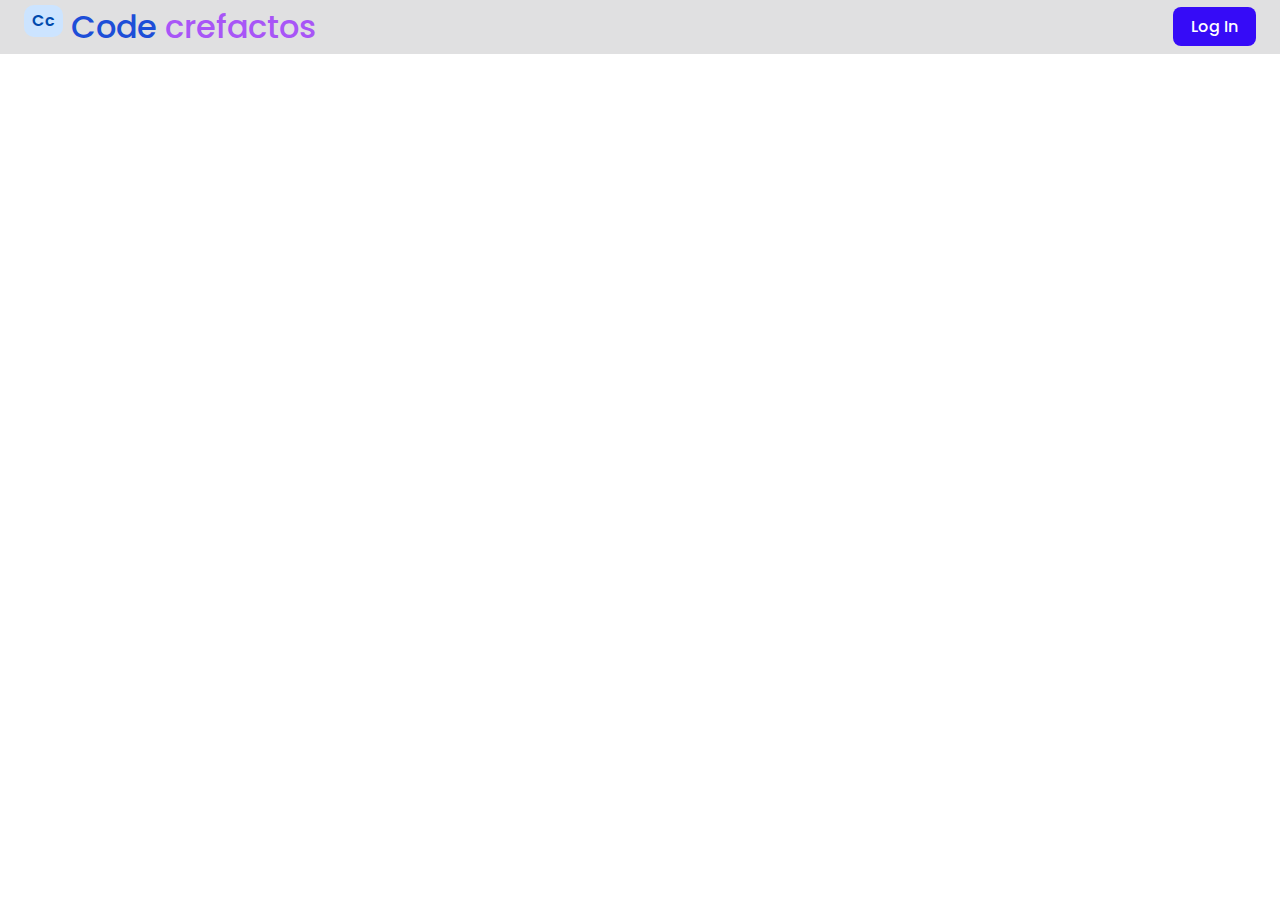
<file: index.html>
<!DOCTYPE html>
<html lang="en">
<head>
    <meta charset="UTF-8">
    <meta name="viewport" content="width=device-width, initial-scale=1.0">
    <title>Code crefactos</title>
    <link rel="stylesheet" href="css/style.css">
    <link rel="stylesheet" href="css/all.min.css">
    <link rel="stylesheet" href="css/normalize.css">
    <link rel="stylesheet" href="css/bootstrap.min.css">
    <link href="https://fonts.googleapis.com/css2?family=Poppins:wght@400;500;600&display=swap" rel="stylesheet">
</head>
<body>
    <!--Start Nav-->
    <nav class="navbar bg-navcolor px-4 d-flex justify-content-between align-items-center">
    <div class="d-inline-flex align-items-center">
      <span class="icon-box px-2 py-1 me-2">Cc</span>
      <h2 class="m-0">
        <span class="blue">Code</span> <span class="purple">crefactos</span>
      </h2>
    </div>
        <div class="nav-link">
        <a href="login.html" class="login-btn">Log In</a>
    </div>
  </nav>
    <!--End Nav-->
</body>
</html>
</file>
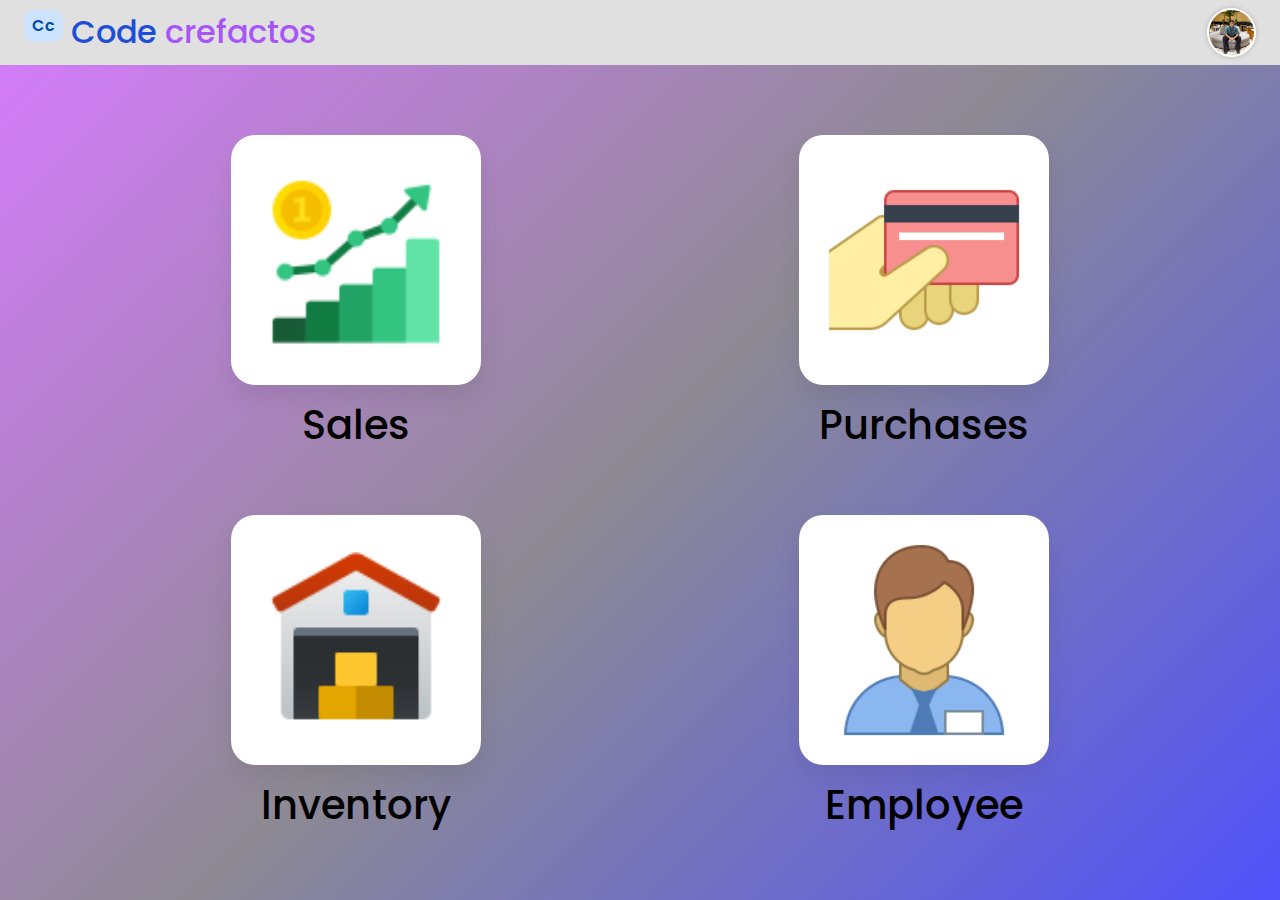
<file: home.html>
<!DOCTYPE html>
<html lang="en">
<head>
  <meta charset="UTF-8">
  <meta name="viewport" content="width=device-width, initial-scale=1.0">
  <title>Home Page</title>
  <link rel="stylesheet" href="css/home.css">
  <link rel="stylesheet" href="css/all.min.css">
  <link rel="stylesheet" href="css/normalize.css">
  <link rel="stylesheet" href="css/bootstrap.min.css">
  <link href="https://fonts.googleapis.com/css2?family=Poppins:wght@400;500;600&display=swap" rel="stylesheet">

</head>
<body>
    <!--Start Nav-->
    <nav class="navbar bg-navcolor px-4 d-flex justify-content-between align-items-center">
    <!-- Left side -->
    <div class="d-inline-flex align-items-center">
      <span class="icon-box px-2 py-1 me-2">Cc</span>
      <h2 class="m-0">
        <span class="blue">Code</span> <span class="purple">crefactos</span>
      </h2>
    </div>

    <!-- Right side: Profile image -->
    <div class="profile-img">
      <img src="images/file.enc" alt="Profile" class="rounded-circle" width="49" height="49">
    </div>
  </nav>
    <!--End Nav-->
    <!--Start Cards-->
    <section class="cards-section">
    <div class="cards-grid container">
    <!-- Card 1 -->
    <div class="card-item">
      <div class="card-box">
        <img src="images/saleshome.png" alt="Sales">
      </div>
      <div class="card-label">Sales</div>
    </div>

    <!-- Card 2 -->
    <div class="card-item">
      <div class="card-box">
        <img src="images/purchaseshome.png" alt="Purchases">
      </div>
      <div class="card-label">Purchases</div>
    </div>

    <!-- Card 3 -->
    <div class="card-item">
      <div class="card-box">
        <img src="images/inventoryhome.png" alt="Inventory">
      </div>
      <div class="card-label">Inventory</div>
    </div>

    <!-- Card 4 -->
    <div class="card-item">
      <div class="card-box">
        <img src="images/employeehome.png" alt="Employee">
      </div>
      <div class="card-label">Employee</div>
    </div>
  </div>
</section>
    <!--End Cards-->
</body>
</html>
</file>
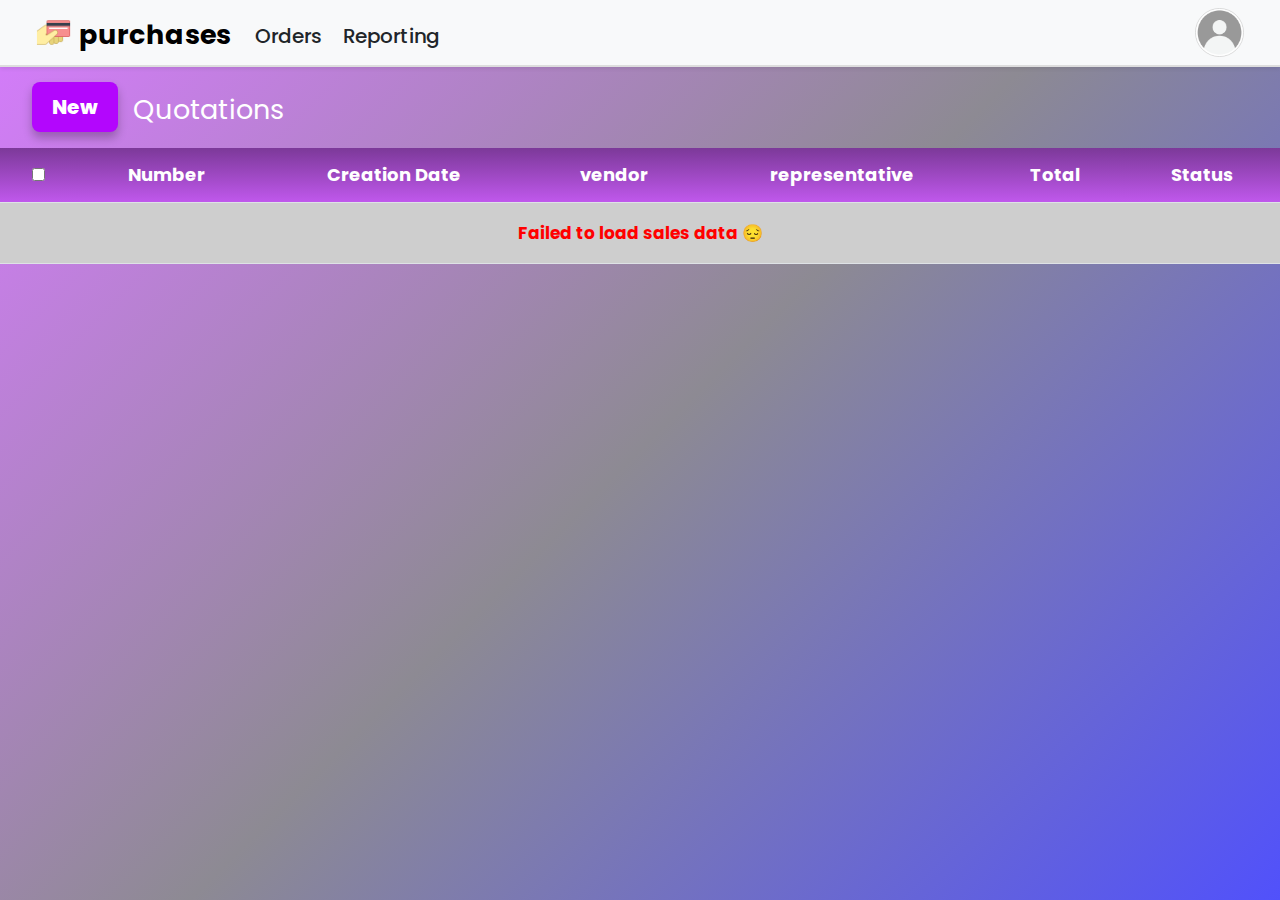
<file: purchases.html>
<!DOCTYPE html>
<html lang="en">
<head>
  <meta charset="UTF-8" />
  <meta name="viewport" content="width=device-width, initial-scale=1.0" />
  <title>Code crefactos | purchases</title>
  <link rel="stylesheet" href="css/purchases.css" />
  <link rel="stylesheet" href="css/all.min.css">
  <link rel="stylesheet" href="css/normalize.css">
  <link rel="stylesheet" href="css/bootstrap.min.css">
  <link href="https://fonts.googleapis.com/css2?family=Poppins:wght@400;500;600&display=swap" rel="stylesheet">
</head>
<body>
<!--Start Navbar-->
<nav class="navbar navbar-expand-lg bg-light px-4 shadow-sm">
  <div class="container-fluid">
    <!-- Left side -->
    <div class="d-flex align-items-center">
      <img src="images/purchaseshome.png" alt="Sales Icon" width="35" class="me-2">
      <h5 class="fw-bold mb-0 me-4">purchases</h5>
      <a href="purchasesorder.html" class="nav-link me-3">Orders</a>
      <a href="#" class="nav-link ">Reporting</a>
    </div>

    <!-- Right side -->
    <div class="d-flex align-items-center">
      <img src="images/profile.webp" alt="Profile" class="profile-img ms-2">
    </div>
  </div>
</nav>
<!--End Navbar-->
<!-- Header Buttons -->
<div class="header d-flex flex-wrap align-items-center">
    <button class="header-n">New</button>
    <h6>Quotations</h6>
</div>

<!--Start Table -->
<section class="table-section py-3">
 <div class="table-responsive">
  <table class="table custom-table text-center align-middle w-100">
    <thead>
      <tr>
        <th>
          <input type="checkbox" id="selectAll" />
        </th>
        <th>Number</th>
        <th>Creation Date</th>
        <th>vendor</th>
        <th>representative</th>
        <th>Total</th>
        <th>Status</th>
      </tr>
    </thead>
    <tbody>
      <tr>
        <td><input type="checkbox" class="row-check" /></td>
        <td>001</td>
        <td>Oct 19, 4:07 AM</td>
        <td>Deco Addict</td>
        <td>Mitchell Admin</td>
        <td class="speciall">$273,654.00</td>
        <td><button class="statu"><a href="purchasesorder.html">purchases Order</a></button></td>
      </tr>
      <tr>
        <td><input type="checkbox" class="row-check" /></td>
        <td>002</td>
        <td>Oct 19, 4:07 AM</td>
        <td>Deco Addict</td>
        <td>Mitchell Admin</td>
        <td class="speciall">$273,654.00</td>
        <td><button class="statu"><a href="purchasesorder.html">purchases Order</a></button></td>
      </tr>
      <tr>
        <td><input type="checkbox" class="row-check" /></td>
        <td>003</td>
        <td>Oct 19, 4:07 AM</td>
        <td>Deco Addict</td>
        <td>Mitchell Admin</td>
        <td class="speciall">$273,654.00</td>
        <td><button class="statu"><a href="purchasesorder.html">purchases Order</a></button></td>
      </tr>
      <tr>
        <td><input type="checkbox" class="row-check" /></td>
        <td>004</td>
        <td>Oct 19, 4:07 AM</td>
        <td>Deco Addict</td>
        <td>Mitchell Admin</td>
        <td class="speciall">$273,654.00</td>
        <td><button class="statu"><a href="purchasesorder.html">purchases Order</a></button></td>
      </tr>
      <tr>
        <td><input type="checkbox" class="row-check" /></td>
        <td>005</td>
        <td>Oct 19, 4:07 AM</td>
        <td>Deco Addict</td>
        <td>Mitchell Admin</td>
        <td class="speciall">$273,654.00</td>
        <td><button class="statu"><a href="purchasesorder.html">purchases Order</a></button></td>
      </tr>
      <tr>
        <td><input type="checkbox" class="row-check" /></td>
        <td>006</td>
        <td>Oct 19, 4:07 AM</td>
        <td>Deco Addict</td>
        <td>Mitchell Admin</td>
        <td class="speciall">$273,654.00</td>
        <td><button class="statu"><a href="purchasesorder.html">purchases Order</a></button></td>
    </tbody>
  </table>
 </div>
</section>

<!--End Table -->
  <script src="js/bootstrap.bundle.js"></script>
  <script src="js/bootstrap.bundle.js.map"></script>
  <script src="js/purchases.js"></script>
</body>
</file>
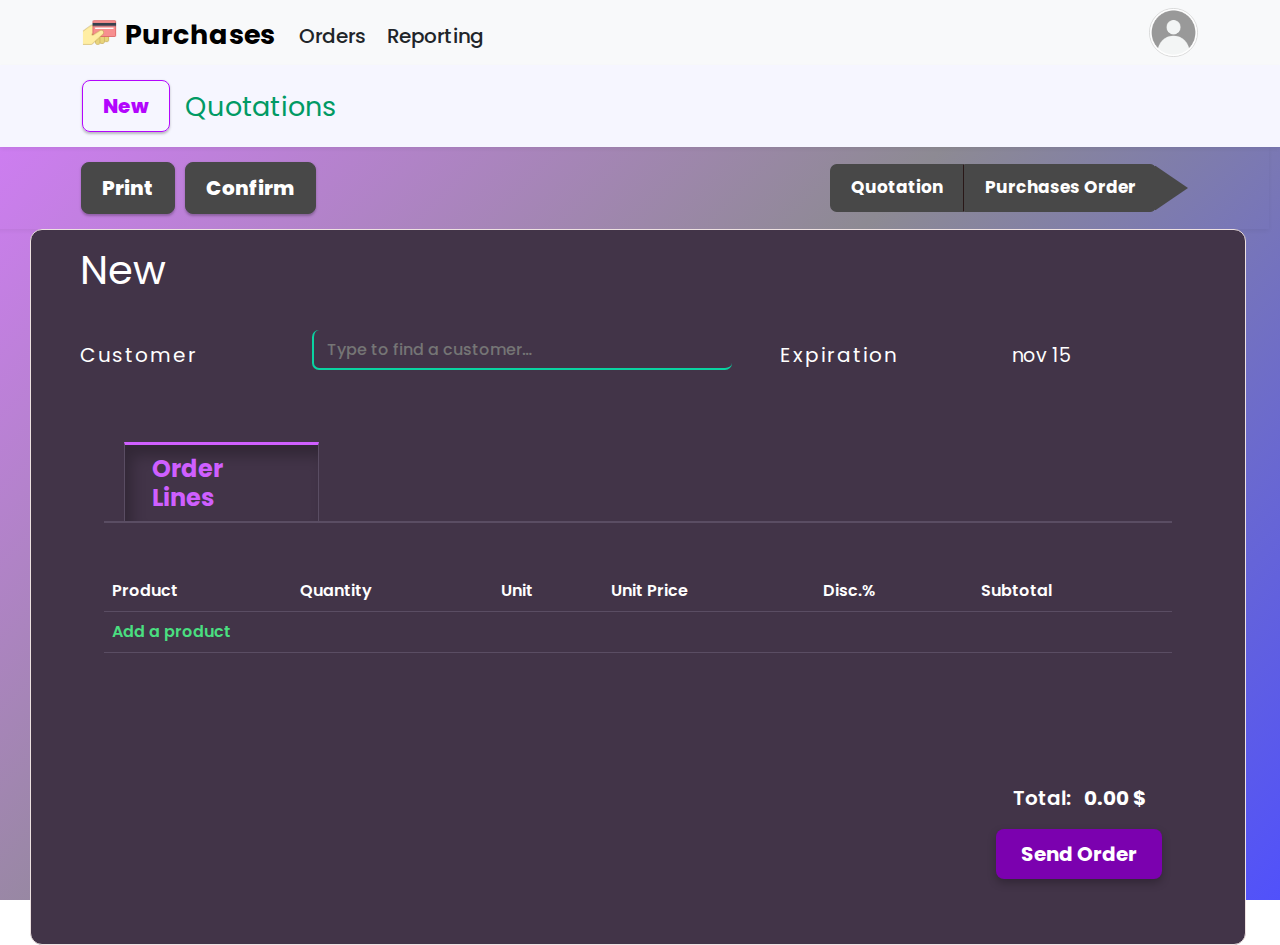
<file: purchasesorder.html>
<!DOCTYPE html>
<html lang="en">
<head>
  <meta charset="UTF-8" />
  <meta name="viewport" content="width=device-width, initial-scale=1.0" />
  <title>Code crefactos | Purchases Order</title>
  <link rel="stylesheet" href="css/purchasesorder.css"/>
  <link rel="stylesheet" href="css/all.min.css">
  <link rel="stylesheet" href="css/normalize.css">
  <link rel="stylesheet" href="css/bootstrap.min.css">
  <link href="https://fonts.googleapis.com/css2?family=Poppins:wght@400;500;600&display=swap" rel="stylesheet">
</head>
<body>
<!--Start Navbar-->
<nav class="navbar navbar-expand-lg bg-light px-4 shadow-sm">
  <div class="container">
    <!-- Left side -->
    <div class="d-flex align-items-center">
      <img src="images/purchaseshome.png" alt="Sales Icon" width="35" class="me-2">
      <h5 class="fw-bold mb-0 me-4">Purchases</h5>
      <a href="#" class="nav-link me-3">Orders</a>
      <a href="#" class="nav-link ">Reporting</a>
    </div>

    <!-- Right side -->
    <div class="d-flex align-items-center">
      <img src="images/profile.webp" alt="Profile" class="profile-img ms-2">
    </div>
  </div>
</nav>
<!--End Navbar-->
<!--Start Header Section -->
<div class="header w-100">
  <div class="container d-flex flex-wrap align-items-center">
    <button class="header-n">New</button>
    <h6>Quotations</h6>
  </div>
</div>
<!-- End Header Section -->
<!-- Start Second Header -->
<div class="second-header-bar w-100">
  <div class="container d-flex justify-content-between align-items-center">
    <!-- Left Buttons -->
    <div class="second-header d-flex">
      <button class="header-s trable">Print</button>
      <button class="header-s">Confirm</button>
    </div>

    <!-- Right Buttons -->
    <div class="header-t d-flex">
      <a href="salesorder.html" class="quotation-tab-link">
        <button type="button" class="tab-arrow-left">Quotation</button>
      </a>
      <a href="salesorder.html" class="quotation-tab-link">
        <button type="button" class="tab-arrow-right">Purchases Order</button>
      </a>
    </div>
  </div>
</div>
<!-- End Second Header -->
 <!--Start Table-->
    <div class="prodacts">
        <div class="container">
            <h2 class="d-block headd">New</h2>
            <div class="d-grid gap-5" style="grid-template-columns: repeat(4, 1fr);">
                <a href="" class="customer-label">Customer</a>
                <input class="customer-input" type="text" placeholder="Type to find a customer…" />
                <a href="" class="expiration-label">Expiration</a>
                <h5 class="nov-label">nov 15</h5>
            </div>
            <!-- Order Lines Section -->
            <div class="order-section p-4 rounded mt-5">
            <!-- Title -->
            <h5 class="order-label">
                Order Lines
            </h5>
            <!-- Border تحت العنوان -->
            <div class="title-border"></div>
            <!-- Table -->
            <div class="table-responsive mt-5">
                <table class="table tab-main align-middle mb-3 w-100">
                <thead class="tab-labels">
                    <tr>
                    <th>Product</th>
                    <th>Quantity</th>
                    <th>Unit</th>
                    <th>Unit Price</th>
                    <th>Disc.%</th>
                    <th>Subtotal</th>
                    </tr>
                </thead>
                <tbody>
                    <tr>
                    <td colspan="6">
                        <a href="#" class="text-success fw-semibold text-decoration-none">Add a product</a>
                    </td>
                    </tr>
                </tbody>
                </table>
            </div>
            </div>

                <!-- Total -->
                <div class="d-flex flex-column align-items-end total-label">
                  <div>
                    <span class="me-2 fw-semibold text-white">Total:</span>
                    <span class="fw-bold text-white">0.00 $</span>
                  </div>
                  <div class="sendbutton mt-3">
                    <button id="sendOrder" class="btn btn-success">Send Order</button>
                  </div>
                </div>
                </div>
        </div>
    </div>
 <!--End Table-->
<script src="/js/purchaseeorder.js"></script>
</body>
</file>
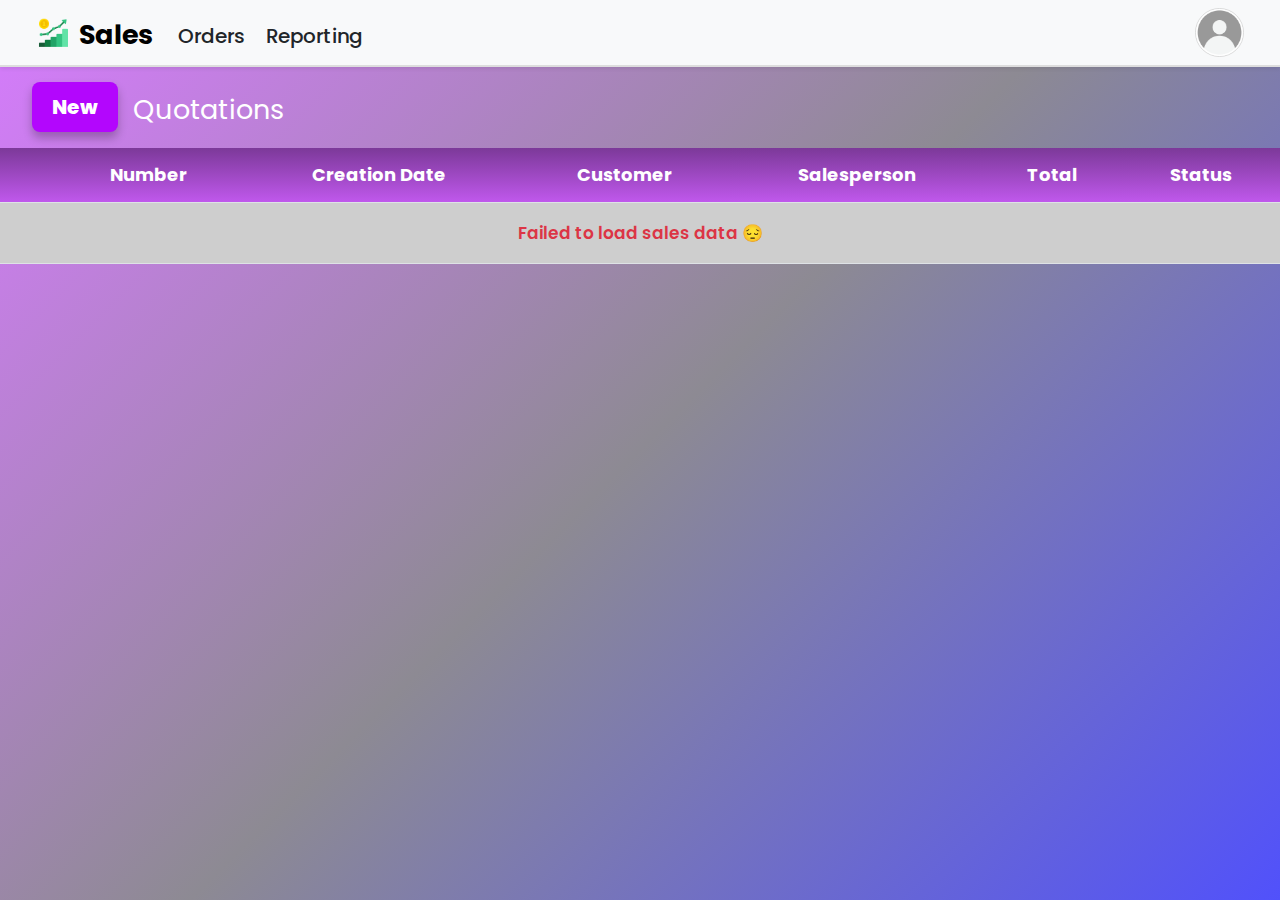
<file: sales.html>
<!DOCTYPE html>
<html lang="en">
<head>
  <meta charset="UTF-8" />
  <meta name="viewport" content="width=device-width, initial-scale=1.0" />
  <title>Code crefactos | Sales</title>
  <link rel="stylesheet" href="css/sales.css" />
  <link rel="stylesheet" href="css/all.min.css">
  <link rel="stylesheet" href="css/normalize.css">
  <link rel="stylesheet" href="css/bootstrap.min.css">
  <link href="https://fonts.googleapis.com/css2?family=Poppins:wght@400;500;600&display=swap" rel="stylesheet">
</head>
<body>
<!--Start Navbar-->
<nav class="navbar navbar-expand-lg bg-light px-4 shadow-sm">
  <div class="container-fluid">
    <!-- Left side -->
    <div class="d-flex align-items-center">
      <img src="images/saleshome.png" alt="Sales Icon" width="35" class="me-2">
      <h5 class="fw-bold mb-0 me-4">Sales</h5>
      <a href="salesorder.html" class="nav-link me-3">Orders</a>
      <a href="#" class="nav-link ">Reporting</a>
    </div>
    <!-- Right side -->
    <div class="d-flex align-items-center">
      <img src="images/profile.webp" alt="Profile" class="profile-img ms-2">
    </div>
  </div>
</nav>
<!--End Navbar-->
<!-- Start Header Buttons -->
<div class="header d-flex flex-wrap align-items-center">
    <button class="header-n">New</button>
    <h6>Quotations</h6>
</div>
<!-- End Header Buttons -->
<!--Start Table -->
<section class="table-section py-3">
 <div class="table-responsive">
  <table class="table custom-table text-center align-middle w-100">
    <thead>
      <tr>
        <th>
        </th>
        <th>Number</th>
        <th>Creation Date</th>
        <th>Customer</th>
        <th>Salesperson</th>
        <th>Total</th>
        <th>Status</th>
      </tr>
    </thead>
    <tbody id="salesTableBody">
      <tr>
        <td><input type="checkbox" class="row-check" /></td>
        <td>001</td>
        <td>Oct 19, 4:07 AM</td>
        <td>Deco Addict</td>
        <td>Mitchell Admin</td>
        <td class="speciall">$273,654.00</td>
        <td><button class="statu"><a href="salesorder.html">Sales Order</a></button></td>
      </tr>
      <tr>
        <td><input type="checkbox" class="row-check" /></td>
        <td>002</td>
        <td>Oct 19, 4:07 AM</td>
        <td>Deco Addict</td>
        <td>Mitchell Admin</td>
        <td class="speciall">$273,654.00</td>
        <td><button class="statu"><a href="salesorder.html">Sales Order</a></button></td>
      </tr>
      <tr>
        <td><input type="checkbox" class="row-check" /></td>
        <td>003</td>
        <td>Oct 19, 4:07 AM</td>
        <td>Deco Addict</td>
        <td>Mitchell Admin</td>
        <td class="speciall">$273,654.00</td>
        <td><button class="statu"><a href="salesorder.html">Sales Order</a></button></td>
      </tr>
      <tr>
        <td><input type="checkbox" class="row-check" /></td>
        <td>004</td>
        <td>Oct 19, 4:07 AM</td>
        <td>Deco Addict</td>
        <td>Mitchell Admin</td>
        <td class="speciall">$273,654.00</td>
        <td><button class="statu"><a href="salesorder.html">Sales Order</a></button></td>
      </tr>
      <tr>
        <td><input type="checkbox" class="row-check" /></td>
        <td>005</td>
        <td>Oct 19, 4:07 AM</td>
        <td>Deco Addict</td>
        <td>Mitchell Admin</td>
        <td class="speciall">$273,654.00</td>
        <td><button class="statu"><a href="salesorder.html">Sales Order</a></button></td>
      </tr>
      <tr>
        <td><input type="checkbox" class="row-check" /></td>
        <td>006</td>
        <td>Oct 19, 4:07 AM</td>
        <td>Deco Addict</td>
        <td>Mitchell Admin</td>
        <td class="speciall">$273,654.00</td>
        <td><button class="statu"><a href="salesorder.html">Sales Order</a></button></td>
      </tr>
    </tbody>
  </table>
 </div>
</section>

<!--End Table -->
  <script src="js/bootstrap.bundle.js"></script>
  <script src="js/bootstrap.bundle.js.map"></script>
  <script src="/js/sales.js"></script>
</body>
</file>
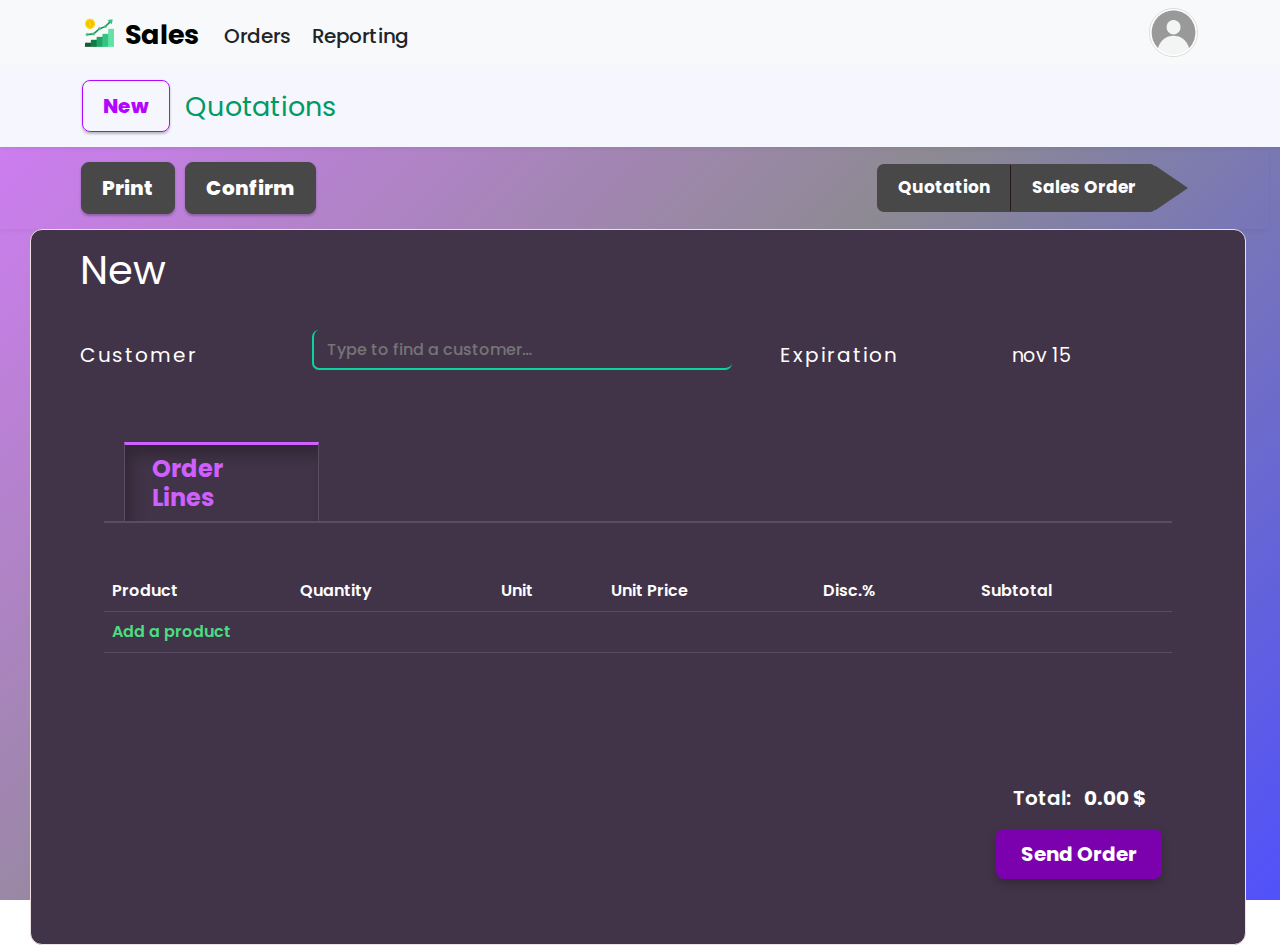
<file: salesorder.html>
<!DOCTYPE html>
<html lang="en">
<head>
  <meta charset="UTF-8" />
  <meta name="viewport" content="width=device-width, initial-scale=1.0" />
  <title>Code crefactos | Sales Order</title>
  <link rel="stylesheet" href="css/salesorder.css"/>
  <link rel="stylesheet" href="css/all.min.css">
  <link rel="stylesheet" href="css/normalize.css">
  <link rel="stylesheet" href="css/bootstrap.min.css">
  <link href="https://fonts.googleapis.com/css2?family=Poppins:wght@400;500;600&display=swap" rel="stylesheet">
</head>
<body>
<!--Start Navbar-->
<nav class="navbar navbar-expand-lg bg-light px-4 shadow-sm">
  <div class="container">
    <!-- Left side -->
    <div class="d-flex align-items-center">
      <img src="images/saleshome.png" alt="Sales Icon" width="35" class="me-2">
      <h5 class="fw-bold mb-0 me-4">Sales</h5>
      <a href="#" class="nav-link me-3">Orders</a>
      <a href="#" class="nav-link ">Reporting</a>
    </div>

    <!-- Right side -->
    <div class="d-flex align-items-center">
      <img src="images/profile.webp" alt="Profile" class="profile-img ms-2">
    </div>
  </div>
</nav>
<!--End Navbar-->
<!--Start Header Section -->
<div class="header w-100">
  <div class="container d-flex flex-wrap align-items-center">
    <button class="header-n">New</button>
    <h6>Quotations</h6>
  </div>
</div>
<!-- End Header Section -->
<!-- Start Second Header -->
<div class="second-header-bar w-100">
  <div class="container d-flex justify-content-between align-items-center">
    <!-- Left Buttons -->
    <div class="second-header d-flex">
      <button class="header-s trable">Print</button>
      <button class="header-s">Confirm</button>
    </div>

    <!-- Right Buttons -->
    <div class="header-t d-flex">
      <a href="salesorder.html" class="quotation-tab-link">
        <button type="button" class="tab-arrow-left">Quotation</button>
      </a>
      <a href="salesorder.html" class="quotation-tab-link">
        <button type="button" class="tab-arrow-right">Sales Order</button>
      </a>
    </div>
  </div>
</div>
<!-- End Second Header -->
 <!--Start Table-->
    <div class="prodacts">
        <div class="container">
            <h2 class="d-block headd">New</h2>
            <div class="d-grid gap-5" style="grid-template-columns: repeat(4, 1fr);">
                <a href="" class="customer-label">Customer</a>
                <input class="customer-input" type="text" placeholder="Type to find a customer…" />
                <a href="" class="expiration-label">Expiration</a>
                <h5 class="nov-label">nov 15</h5>
            </div>
            <!-- Order Lines Section -->
            <div class="order-section p-4 rounded mt-5">
            <!-- Title -->
            <h5 class="order-label">
                Order Lines
            </h5>
            <!-- Border تحت العنوان -->
            <div class="title-border"></div>
            <!-- Table -->
            <div class="table-responsive mt-5">
                <table class="table tab-main align-middle mb-3 w-100">
                <thead class="tab-labels">
                    <tr>
                    <th>Product</th>
                    <th>Quantity</th>
                    <th>Unit</th>
                    <th>Unit Price</th>
                    <th>Disc.%</th>
                    <th>Subtotal</th>
                    </tr>
                </thead>
                <tbody>
                    <tr>
                    <td colspan="6">
                        <a href="#" class="text-success fw-semibold text-decoration-none">Add a product</a>
                    </td>
                    </tr>
                </tbody>
                </table>
            </div>
            </div>

                <!-- Total -->
                <div class="d-flex flex-column align-items-end total-label">
                  <div>
                    <span class="me-2 fw-semibold text-white">Total:</span>
                    <span class="fw-bold text-white">0.00 $</span>
                  </div>
                  <div class="sendbutton mt-3">
                    <button id="sendOrder" class="btn btn-success">Send Order</button>
                  </div>
                </div>
                </div>
        </div>
    </div>
<!--End Table-->
<!-- Popup Modal -->
<div id="responseModal" class="modal-overlay d-none">
  <div class="modal-box">
    <button id="closeModal" class="close-btn">&times;</button>
    <h4 class="modal-title">Response Details</h4>
    <p id="responseMessage"></p>
    <p id="responseInvoice"></p>
    <p id="responseCustomer"></p>
    <p id="responseTotal"></p>
  </div>
</div>
<script src="/js/Salesorder.js"></script>
</body>
</file>
<file: css/style.css>
/*Start  Global */
* {
  margin: 0;
  padding: 0;
  box-sizing: border-box;
  font-family: 'Poppins', sans-serif;
}

body {
  background-color: #fff;
}
/*End Global*/
/* ===== Navbar Style ===== */

/*Start Nav*/
.bg-navcolor {
  background-color: #E0E0E1;
}

/* CC Box */
.icon-box {
  background-color: #cce4ff;
  color: #004aad;
  border-radius: 10px;
  font-weight: 600;
  transform: translateY(-6px);
}

/* Logo colors */
.blue {
  color: #1d4ed8;
}

.purple {
  color: #a855f7;
}

 /* ===== Nav Link ===== */
.nav-link a {
   text-decoration: none;
    background-color:#360BF7;
    color: #fff;
    padding: 8px 18px;
    border-radius: 8px;
    font-weight: 500;
    transition: 0.3s;
}

.nav-link a:hover {
  background-color: #280ab1;
} 
/*End Nav*/
</file>
<file: css/home.css>
* {
  margin: 0;
  padding: 0;
  box-sizing: border-box;
  font-family: 'Poppins', sans-serif;
}

body {
    background: linear-gradient(135deg, #D77BFF, #8D8A93,#5151FB);
    background-size: cover;
    background-repeat: no-repeat;
    background-attachment: fixed;
}
/*End Global*/
/*Start Nav*/
.bg-navcolor {
  background-color: #E0E0E1;
}

/* CC Box */
.icon-box {
  background-color: #cce4ff;
  color: #004aad;
  border-radius: 10px;
  font-weight: 600;
  transform: translateY(-6px);
}

/* Logo colors */
.blue {
  color: #1d4ed8;
}

.purple {
  color: #a855f7;
}

/* Profile image */
.profile-img img {
  border: 2px solid #fff;
  box-shadow: 0 0 5px rgba(0,0,0,0.2);
}
/*End Nav*/
/*Start Cards*/
.cards-section {
    padding-top: 70px !important;
    padding-bottom: 10px !important;
}

.cards-grid {
  display: grid;
  grid-template-columns: repeat(2, 1fr); /* two columns */
  gap: 20px;
  max-width: 1100px;
  margin: 0 auto;
  align-items: start;
}

/* each card wrapper */
.card-item {
  display: flex;
  flex-direction: column;
  align-items: center;
  margin-bottom: 40px;
}

/* the visual square box (card) */
.card-box {
  width: 250px;
  height: 250px;
  /*makeitsquare:;
  useaspect-ratio*/aspect-ratio: 1 / 1;
  background: #ffffff;
  border-radius: 24px;
  box-shadow: 0 12px 24px rgba(0,0,0,0.08);
  display: grid;
  place-items: center;
  transition: transform .25s ease, box-shadow .25s ease, border-color .25s ease;
  border: 2
  
  
  
  px solid #E0E2E9;
  overflow: hidden;
  padding: 25px;
}

/* image inside the card */
.card-box img {
  width: 200px;
  height: 200px;
  display: block;
  object-fit: contain;
  transition: transform .35s ease;
}

/* hover effect */
.card-box:hover {
  transform: translateY(-6px);
  border-color: #cce4ff; /* highlight color */
  box-shadow: 0 20px 40px rgba(0,0,0,0.12);
  cursor: pointer;
}

.card-box:hover img {
  transform: scale(1.06);
}

/* label under the card (separate, centered) */
.card-label {
    margin-top: 20px;
    font-weight: 500;
    font-size: 40px;
    color: #000000;
    text-align: center;
    height: 50px;
    letter-spacing: 0.1px;
    line-height: 100%;
}

/* responsive: single column on small screens */
@media (max-width: 768px) {
  .cards-grid {
    grid-template-columns: 1fr; /* one column */
    gap: 20px;
    padding: 0 20px;
  }
}
/*End Cards*/
</file>
<file: css/purchases.css>
/*Start  Global */
* {
  margin: 0;
  padding: 0;
  box-sizing: border-box;
  font-family: 'Poppins', sans-serif;
}

body {
    background: linear-gradient(135deg, #D77BFF, #8D8A93,#5151FB);
    background-size: cover;
    background-repeat: no-repeat;
    background-attachment: fixed;
}
/*End Global */
/*Start Navbar*/
/* left side */
.navbar {
  background-color: #E0E0E1; /* Light grey */
  border-bottom: 2px solid #ddd;
}
/* Sales title */
.navbar h5 {
font-weight: 400;
    color: #000;
    height: 27px;
    letter-spacing: 0.1px;
    font-size: 27px;
}
.navbar a{
    font-weight: 500;
    width: 72px;
    height: 23px;
    font-size: 20px;
    letter-spacing: 0.1px;
}
.navbar a:hover{
    color: #0d6efd;
    transition: 0.3s;
}
/* Right side */
.profile-img {
    width: 49px;
    height: 49px;
    border-radius: 50%;
    object-fit: cover;
    border: 1px solid #D9D9D9;
}
@media (max-width:767px) {
    .profile-img {
        display: none;
    }
}
/*End Navbar*/
/* Start Header Bar */
.header{
    display: flex;
    text-align: center;
}
.header-n{
    border-radius: 8px;
    padding: 10px 20px;
    margin-top: 15px;
    margin-bottom: 0px;
    margin-left: 32px;
    margin-right: 15px;
    background-color: #B306FD;
    border: none;
    color: white;
    box-shadow: 0px 6px 10px 0px #00000040;
    font-weight: 800;
    letter-spacing: 0.1px;
    font-size: 20px;
}
.header-n:hover{
    background-color: #9803d7;
    transition: 0.3s;
}
.header h6{
    font-weight: 400;
    font-size: 27px;
    letter-spacing: 0.2px;
    line-height: 100%;
    margin-top: 28px;
    color: #ffffff;
}
/* End Header Bar */
/* Start Table Header */
/* رأس الجدول */
.custom-table thead th {
    background: linear-gradient(360deg, #CF5FFF -22.81%, #7C3999 100%);
    color: #FFFFFF;
    font-weight: 700;
    padding: 17px;
    font-size: 18px;
    line-height: 20px;
    letter-spacing: 0px;
}
.custom-table tbody td{
    font-size: 17px;
    padding: 20px;
    font-weight: 600;
    line-height: 20px;
    letter-spacing: 0px;
    color: #0A0A0A;
}
table tbody .speciall{
    color: blue;
}
table tbody .statu{
    background: #0CDE32;
    padding: 5px 12px;
    border-radius: 40px;
    height: 38px;
    border: none;
}
table tbody a{
    text-decoration: none;
    color: #ffffff;
}
table tbody .statu:hover{
    background: #00ff2e;
    transition: 0.3s;
}
/* تحسين المظهر */
.custom-table {
overflow: hidden;
}

/* لون الصفوف بالتبادل */
.custom-table tbody tr:nth-child(odd) td {
  background-color: #CECECE; /* الصفوف الفردية */
}

.custom-table tbody tr:nth-child(even) td {
  background-color: #E0E2E9; /* الصفوف الزوجية */
}
</file>
<file: css/purchasesorder.css>
/*Start  Global */
* {
  margin: 0;
  padding: 0;
  box-sizing: border-box;
  font-family: 'Poppins', sans-serif;
}

body {
    background: linear-gradient(135deg, #D77BFF, #8D8A93,#5151FB);
    background-size: cover;
    background-repeat: no-repeat;
    background-attachment: fixed;
}
/*End Global */
/*Start Navbar*/
/* left side */
.navbar {
  background-color: #E0E0E1;
}
/* Sales title */
.navbar h5 {
font-weight: 400;
    color: #000;
    height: 27px;
    letter-spacing: 0.1px;
    font-size: 27px;
}
.navbar a{
    font-weight: 500;
    width: 72px;
    height: 23px;
    font-size: 20px;
    letter-spacing: 0.1px;
}
.navbar a:hover{
    color: #0d6efd;
    transition: 0.3s;
}
/* Right side */
.profile-img {
    width: 49px;
    height: 49px;
    border-radius: 50%;
    object-fit: cover;
    border: 1px solid #D9D9D9;
}
@media (max-width:767px) {
    .profile-img {
        display: none;
    }
}
/*End Navbar*/
/* Start Header Bar */
.header {
  background-color: #f6f6ff;
  width: 100%;
  position: relative;
  text-align: center;
  box-shadow: 0px 2px 4px rgba(0, 0, 0, 0.05); /* ظل خفيف اختياري */
}

/* نخلي محتوى الهيدر مطابق للـ container بتاع باقي الصفحة */
.header .container {
  display: flex;
  align-items: center;
  justify-content: start;
  padding-top: 15px;
  padding-bottom: 15px;
}

.header-n {
  border-radius: 8px;
  padding: 10px 20px;
  margin-right: 15px;
  border: 1.5px solid #B306FD;
  color: #B306FD;
  box-shadow: 0px 1.5px 2.5px 0px #00000040;
  font-weight: 800;
  letter-spacing: 0.1px;
  font-size: 20px;
  background-color: transparent;
}

.header-n:hover {
  transition: 0.3s;
  background-color: #B306FD;
  color: #ffffff;
  border: none;
}

.header h6 {
  font-weight: 400;
  font-size: 27px;
  letter-spacing: 0.2px;
  line-height: 100%;
  color: #009A64;
  margin: 0; /* علشان يطلع مظبوط في المنتصف */
}
/* End Header Bar */

/* Start Second Header Bar */
.second-header-bar {
  width: 100%;
  padding: 15px 0;
  box-shadow: 0px 2px 4px rgba(0, 0, 0, 0.05);
  margin-left: -11px;
}

/* أزرار الشمال */
.second-header .header-s {
  border-radius: 8px;
  padding: 10px 20px;
  margin-right: 10px;
  color: #ffffff;
  box-shadow: 0px 1.5px 2.5px 0px #00000040;
  font-weight: 800;
  letter-spacing: 0.1px;
  font-size: 20px;
  background-color: #484848;
  border: 1px solid #484848;
}

.second-header .trable {
  margin-left: 10px;
}

.second-header .header-s:hover {
  box-shadow: 7px 7px 7px 0.5px #00000040;
  transition: 0.3s;
  background: #343437;
  color: #4EFFD3;
}

/* Tabs Section */
.header-t {
  display: flex;
  align-items: center;
  gap: 0;
}

/* زر اليسار */
.tab-arrow-left {
  background-color: #484848;
  border: 1px solid #484848;
  border-right: 1px solid #291717;
  color: #ffffff;
  padding: 10px 20px;
  font-weight: bold;
  font-size: 17px;
  border-radius: 7px 0 0 7px;
  position: relative;
  z-index: 2;
  cursor: pointer;
}

/* زر اليمين */
.tab-arrow-right {
  background-color: #484848;
  border: 1px solid #484848;
  color: #ffffff;
  font-weight: bold;
  padding: 10px 20px;
  font-size: 17px;
  border-radius: 0 7px 7px 0;
  position: relative;
  z-index: 1;
  margin-right: 30px;
}

.tab-arrow-right::before {
  content: '';
  position: absolute;
  right: -32px;
  top: 50%;
  transform: translateY(-50%);
  width: 33px;
  height: 45px;
  background: #484848;
  clip-path: polygon(0 0, 100% 50%, 0 100%);
  z-index: 0;
}

/* Hover effect */
.tab-arrow-left:hover, .tab-arrow-right:hover {
  background: #343437;
  color: #4EFFD3;
  transition: 0.2s;
}

/* Links */
.quotation-tab-link {
  text-decoration: none;
}
/* End Second Header Bar */

/*Start Table*/
.prodacts{
    background-color: #423448;
    border: 1.5px solid #EDE1E1;
    padding: 20px ;
    border-radius: 12px;
    margin-left:30px;
    max-width: 95%; 
}
.prodacts .headd {
    color: #ffffff;
    font-weight: 400;
    font-size: 40px;
    letter-spacing: 0.1px;
    line-height: 100%;
    margin-bottom: 40px;
}
.customer-label {
    color: #FFFFFF;
    font-size: 1rem;
    font-weight: 400;
    text-decoration: none;
    letter-spacing: 0.1em;
    width: 120px;
    height: 20px;
    margin-top: 10px;
    font-size: 20px;
}
.customer-label:hover{
    color: #4EFFD3;
}
.expiration-label{
    color: #FFFFFF;
    font-size: 1rem;
    font-weight: 400;
    text-decoration: none;
    letter-spacing: 0.1em;
    width: 120px;
    height: 20px;
    margin-top: 10px;
    font-size: 20px;    
}
.expiration-label:hover{
    color: #4EFFD3;
}
.customer-input {
  background: none;
  color: #64f8e4;
  border-radius: 7px;
  padding: 7px 13px;
  font-size: 1rem;
  font-family: 'Poppins', sans-serif;
  font-weight: 500;
  outline: none;
  border-top: none;
  border-right: none;
  border-bottom:2px solid #0AD3A1 ;
  border-left: 2px solid #0AD3A1;
    min-width: 420px;
    height: 40px;
}
.customer-input:focus {
  border-color: #34c3a3;
  box-shadow: 0 0 4px #34c3a3;
}
.nov-label{
    color: #ffffff;
    width: 66px;
    height: 15px;
    font-size: 19px;
    font-weight: 400;
    letter-spacing: 0.1px;
    margin-top: 15px;
}
/*End Table*/
.order-label {
  box-shadow: 7px 11px 13.9px 0px #00000040 inset;
  border-top: 3px solid #CF5FFF;
  width: 195px;
  padding: 10px 27px;
  margin-left: 20px;
  margin-bottom: -12px;
  font-size: 24px;
  font-weight: bold;
  color: #CF5FFF;
  letter-spacing: 0.1px;
  border-left: 1px solid #5a4d63;
  border-right: 1px solid #5a4d63;
}

/* الخط الفاصل بين العنوان والجدول */
.title-border {
  border-bottom: 2px solid #5a4d63;
  width: 100%;
  margin-top: 10px;
}

.table.tab-main {
  background-color: #423448 !important;
  color: #ffffff !important;
  border-collapse: separate;
  border-spacing: 0;
  width: 100%;
}

.table.tab-main thead th {
  background-color: #423448 !important;
  color: #ffffff !important;
  border-color: #5a4d63 !important;
  font-weight: 600;
}

.table.tab-main tbody td {
  background-color: #423448 !important;
  color: #ffffff !important;
  border-color: #5a4d63 !important;
}

a.text-success {
  color: #4ade80 !important;
}

a.text-success:hover {
  text-decoration: underline !important;
}

/* مسافة كبيرة فوق الجدول */
.mt-5 {
  margin-top: 100px !important;
}

.total-label{
    font-size: 20px;
    padding-top: 50px;
    padding-bottom: 45px;
    letter-spacing: 0.1px;
    padding-right: 30px;
}
.total-label {
  margin-top: 40px; /* مسافة من فوق */
  margin-right: 20px;
}

.sendbutton button {
  background-color: #7b01af; /* اللون اللي انت اخترته */
  color: #fff;
  font-size: 20px; /* تكبير الخط */
  font-weight: bold; /* خط سميك */
  padding: 10px 25px;
  border: none;
  border-radius: 8px;
  box-shadow: 0px 4px 8px rgba(0, 0, 0, 0.25);
  transition: 0.3s;
  margin-right: -16px;
}

.sendbutton button:hover {
  background-color: #8e00c7; /* لون أفتح عند الـ hover */
  box-shadow: 0px 6px 12px rgba(0, 0, 0, 0.35);
  transform: translateY(-2px);
}
</file>
<file: css/sales.css>
/*Start  Global */
* {
  margin: 0;
  padding: 0;
  box-sizing: border-box;
  font-family: 'Poppins', sans-serif;
}

body {
    background: linear-gradient(135deg, #D77BFF, #8D8A93,#5151FB);
    background-size: cover;
    background-repeat: no-repeat;
    background-attachment: fixed;
}
/*End Global */
/*Start Navbar*/
/* left side */
.navbar {
  background-color: #E0E0E1; /* Light grey */
  border-bottom: 2px solid #ddd;
}
/* Sales title */
.navbar h5 {
font-weight: 400;
    color: #000;
    width: 75px;
    height: 27px;
    letter-spacing: 0.1px;
    font-size: 27px;
}
.navbar a{
    font-weight: 500;
    width: 72px;
    height: 23px;
    font-size: 20px;
    letter-spacing: 0.1px;
}
.navbar a:hover{
    color: #0d6efd;
    transition: 0.3s;
}
/* Right side */
.profile-img {
    width: 49px;
    height: 49px;
    border-radius: 50%;
    object-fit: cover;
    border: 1px solid #D9D9D9;
}
@media (max-width:767px) {
    .profile-img {
        display: none;
    }
}
/*End Navbar*/
/* Start Header Bar */
.header{
    display: flex;
    text-align: center;
}
.header-n{
    border-radius: 8px;
    padding: 10px 20px;
    margin-top: 15px;
    margin-bottom: 0px;
    margin-left: 32px;
    margin-right: 15px;
    background-color: #B306FD;
    border: none;
    color: white;
    box-shadow: 0px 6px 10px 0px #00000040;
    font-weight: 800;
    letter-spacing: 0.1px;
    font-size: 20px;
}
.header-n:hover{
    background-color: #9803d7;
    transition: 0.3s;
}
.header h6{
    font-weight: 400;
    font-size: 27px;
    letter-spacing: 0.2px;
    line-height: 100%;
    margin-top: 28px;
    color: #ffffff;
}
/* End Header Bar */
/* Start Table Header */
/* رأس الجدول */
.custom-table thead th {
    background: linear-gradient(360deg, #CF5FFF -22.81%, #7C3999 100%);
    color: #FFFFFF;
    font-weight: 700;
    padding: 17px;
    font-size: 18px;
    line-height: 20px;
    letter-spacing: 0px;
}
.custom-table tbody td{
    font-size: 17px;
    padding: 20px;
    font-weight: 600;
    line-height: 20px;
    letter-spacing: 0px;
    color: #0A0A0A;
}
table tbody .speciall{
    color: blue;
}
table tbody .statu{
    background: #0CDE32;
    padding: 5px 12px;
    border-radius: 40px;
    height: 38px;
    width: 125px;
    border: none;
}
table tbody a{
    text-decoration: none;
    color: #ffffff;
} 
table tbody .statu:hover{
    background: #00ff2e;
    transition: 0.3s;
} 
/* تحسين المظهر */
.custom-table {
overflow: hidden;
}

/* لون الصفوف بالتبادل */
.custom-table tbody tr:nth-child(odd) td {
  background-color: #CECECE; /* الصفوف الفردية */
}

.custom-table tbody tr:nth-child(even) td {
  background-color: #E0E2E9; /* الصفوف الزوجية */
}
</file>
<file: css/salesorder.css>
/*Start  Global */
* {
  margin: 0;
  padding: 0;
  box-sizing: border-box;
  font-family: 'Poppins', sans-serif;
}

body {
    background: linear-gradient(135deg, #D77BFF, #8D8A93,#5151FB);
    background-size: cover;
    background-repeat: no-repeat;
    background-attachment: fixed;
}
/*End Global */
/*Start Navbar*/
/* left side */
.navbar {
  background-color: #E0E0E1;
}
/* Sales title */
.navbar h5 {
font-weight: 400;
    color: #000;
    width: 75px;
    height: 27px;
    letter-spacing: 0.1px;
    font-size: 27px;
}
.navbar a{
    font-weight: 500;
    width: 72px;
    height: 23px;
    font-size: 20px;
    letter-spacing: 0.1px;
}
.navbar a:hover{
    color: #0d6efd;
    transition: 0.3s;
}
/* Right side */
.profile-img {
    width: 49px;
    height: 49px;
    border-radius: 50%;
    object-fit: cover;
    border: 1px solid #D9D9D9;
}
@media (max-width:767px) {
    .profile-img {
        display: none;
    }
}
/*End Navbar*/
/* Start Header Bar */
.header {
  background-color: #f6f6ff;
  width: 100%;
  position: relative;
  text-align: center;
  box-shadow: 0px 2px 4px rgba(0, 0, 0, 0.05); /* ظل خفيف اختياري */
}

/* نخلي محتوى الهيدر مطابق للـ container بتاع باقي الصفحة */
.header .container {
  display: flex;
  align-items: center;
  justify-content: start;
  padding-top: 15px;
  padding-bottom: 15px;
}

.header-n {
  border-radius: 8px;
  padding: 10px 20px;
  margin-right: 15px;
  border: 1.5px solid #B306FD;
  color: #B306FD;
  box-shadow: 0px 1.5px 2.5px 0px #00000040;
  font-weight: 800;
  letter-spacing: 0.1px;
  font-size: 20px;
  background-color: transparent;
}

.header-n:hover {
  transition: 0.3s;
  background-color: #B306FD;
  color: #ffffff;
  border: none;
}

.header h6 {
  font-weight: 400;
  font-size: 27px;
  letter-spacing: 0.2px;
  line-height: 100%;
  color: #009A64;
  margin: 0; /* علشان يطلع مظبوط في المنتصف */
}
/* End Header Bar */

/* Start Second Header Bar */
.second-header-bar {
  width: 100%;
  padding: 15px 0;
  box-shadow: 0px 2px 4px rgba(0, 0, 0, 0.05);
  margin-left: -11px;
}

/* أزرار الشمال */
.second-header .header-s {
  border-radius: 8px;
  padding: 10px 20px;
  margin-right: 10px;
  color: #ffffff;
  box-shadow: 0px 1.5px 2.5px 0px #00000040;
  font-weight: 800;
  letter-spacing: 0.1px;
  font-size: 20px;
  background-color: #484848;
  border: 1px solid #484848;
}

.second-header .trable {
  margin-left: 10px;
}

.second-header .header-s:hover {
  box-shadow: 7px 7px 7px 0.5px #00000040;
  transition: 0.3s;
  background: #343437;
  color: #4EFFD3;
}

/* Tabs Section */
.header-t {
  display: flex;
  align-items: center;
  gap: 0;
}

/* زر اليسار */
.tab-arrow-left {
  background-color: #484848;
  border: 1px solid #484848;
  border-right: 1px solid #291717;
  color: #ffffff;
  padding: 10px 20px;
  font-weight: bold;
  font-size: 17px;
  border-radius: 7px 0 0 7px;
  position: relative;
  z-index: 2;
  cursor: pointer;
}

/* زر اليمين */
.tab-arrow-right {
  background-color: #484848;
  border: 1px solid #484848;
  color: #ffffff;
  font-weight: bold;
  padding: 10px 20px;
  font-size: 17px;
  border-radius: 0 7px 7px 0;
  position: relative;
  z-index: 1;
  margin-right: 30px;
}

.tab-arrow-right::before {
  content: '';
  position: absolute;
  right: -32px;
  top: 50%;
  transform: translateY(-50%);
  width: 33px;
  height: 45px;
  background: #484848;
  clip-path: polygon(0 0, 100% 50%, 0 100%);
  z-index: 0;
}

/* Hover effect */
.tab-arrow-left:hover, .tab-arrow-right:hover {
  background: #343437;
  color: #4EFFD3;
  transition: 0.2s;
}

/* Links */
.quotation-tab-link {
  text-decoration: none;
}
/* End Second Header Bar */

/*Start Table*/
.prodacts{
    background-color: #423448;
    border: 1.5px solid #EDE1E1;
    padding: 20px ;
    border-radius: 12px;
    margin-left:30px;
    max-width: 95%; 
}
.prodacts .headd {
    color: #ffffff;
    font-weight: 400;
    font-size: 40px;
    letter-spacing: 0.1px;
    line-height: 100%;
    margin-bottom: 40px;
}
.customer-label {
    color: #FFFFFF;
    font-size: 1rem;
    font-weight: 400;
    text-decoration: none;
    letter-spacing: 0.1em;
    width: 120px;
    height: 20px;
    margin-top: 10px;
    font-size: 20px;
}
.customer-label:hover{
    color: #4EFFD3;
}
.expiration-label{
    color: #FFFFFF;
    font-size: 1rem;
    font-weight: 400;
    text-decoration: none;
    letter-spacing: 0.1em;
    width: 120px;
    height: 20px;
    margin-top: 10px;
    font-size: 20px;    
}
.expiration-label:hover{
    color: #4EFFD3;
}
.customer-input {
  background: none;
  color: #64f8e4;
  border-radius: 7px;
  padding: 7px 13px;
  font-size: 1rem;
  font-family: 'Poppins', sans-serif;
  font-weight: 500;
  outline: none;
  border-top: none;
  border-right: none;
  border-bottom:2px solid #0AD3A1 ;
  border-left: 2px solid #0AD3A1;
    min-width: 420px;
    height: 40px;
}
.customer-input:focus {
  border-color: #34c3a3;
  box-shadow: 0 0 4px #34c3a3;
}
.nov-label{
    color: #ffffff;
    width: 66px;
    height: 15px;
    font-size: 19px;
    font-weight: 400;
    letter-spacing: 0.1px;
    margin-top: 15px;
}
/*End Table*/
.order-label {
  box-shadow: 7px 11px 13.9px 0px #00000040 inset;
  border-top: 3px solid #CF5FFF;
  width: 195px;
  padding: 10px 27px;
  margin-left: 20px;
  margin-bottom: -12px;
  font-size: 24px;
  font-weight: bold;
  color: #CF5FFF;
  letter-spacing: 0.1px;
  border-left: 1px solid #5a4d63;
  border-right: 1px solid #5a4d63;
}

/* الخط الفاصل بين العنوان والجدول */
.title-border {
  border-bottom: 2px solid #5a4d63;
  width: 100%;
  margin-top: 10px;
}

.table.tab-main {
  background-color: #423448 !important;
  color: #ffffff !important;
  border-collapse: separate;
  border-spacing: 0;
  width: 100%;
}

.table.tab-main thead th {
  background-color: #423448 !important;
  color: #ffffff !important;
  border-color: #5a4d63 !important;
  font-weight: 600;
}

.table.tab-main tbody td {
  background-color: #423448 !important;
  color: #ffffff !important;
  border-color: #5a4d63 !important;
}

a.text-success {
  color: #4ade80 !important;
}

a.text-success:hover {
  text-decoration: underline !important;
}

/* مسافة كبيرة فوق الجدول */
.mt-5 {
  margin-top: 100px !important;
}


.total-label{
    font-size: 20px;
    padding-top: 50px;
    padding-bottom: 45px;
    letter-spacing: 0.1px;
    padding-right: 30px;
}
.total-label {
  margin-top: 40px; /* مسافة من فوق */
  margin-right: 20px;
}

.sendbutton button {
  background-color: #7b01af; /* اللون اللي انت اخترته */
  color: #fff;
  font-size: 20px; /* تكبير الخط */
  font-weight: bold; /* خط سميك */
  padding: 10px 25px;
  border: none;
  border-radius: 8px;
  box-shadow: 0px 4px 8px rgba(0, 0, 0, 0.25);
  transition: 0.3s;
  margin-right: -16px;
}

.sendbutton button:hover {
  background-color: #8e00c7; /* لون أفتح عند الـ hover */
  box-shadow: 0px 6px 12px rgba(0, 0, 0, 0.35);
  transform: translateY(-2px);
}
/* ===== Popup Modal Style ===== */
.modal-overlay {
  position: fixed;
  top: 0;
  left: 0;
  width: 100%;
  height: 100%;
  background: rgba(0, 0, 0, 0.5);
  display: flex;
  justify-content: center;
  align-items: center;
  z-index: 9999;
}

.modal-box {
  background: #fff;
  color: #333;
  padding: 25px 35px;
  border-radius: 12px;
  width: 350px;
  box-shadow: 0px 5px 25px rgba(0, 0, 0, 0.3);
  text-align: left;
  position: relative;
  animation: popIn 0.3s ease;
}

@keyframes popIn {
  from { transform: scale(0.8); opacity: 0; }
  to { transform: scale(1); opacity: 1; }
}

.modal-title {
  color: #7b01af;
  font-weight: bold;
  margin-bottom: 15px;
}

.close-btn {
  position: absolute;
  top: 10px;
  right: 15px;
  background: none;
  border: none;
  font-size: 22px;
  color: #7b01af;
  cursor: pointer;
}

.close-btn:hover {
  color: #a637d8;
}

/* إخفاء المودال */
.d-none {
  display: none !important;
}
</file>
